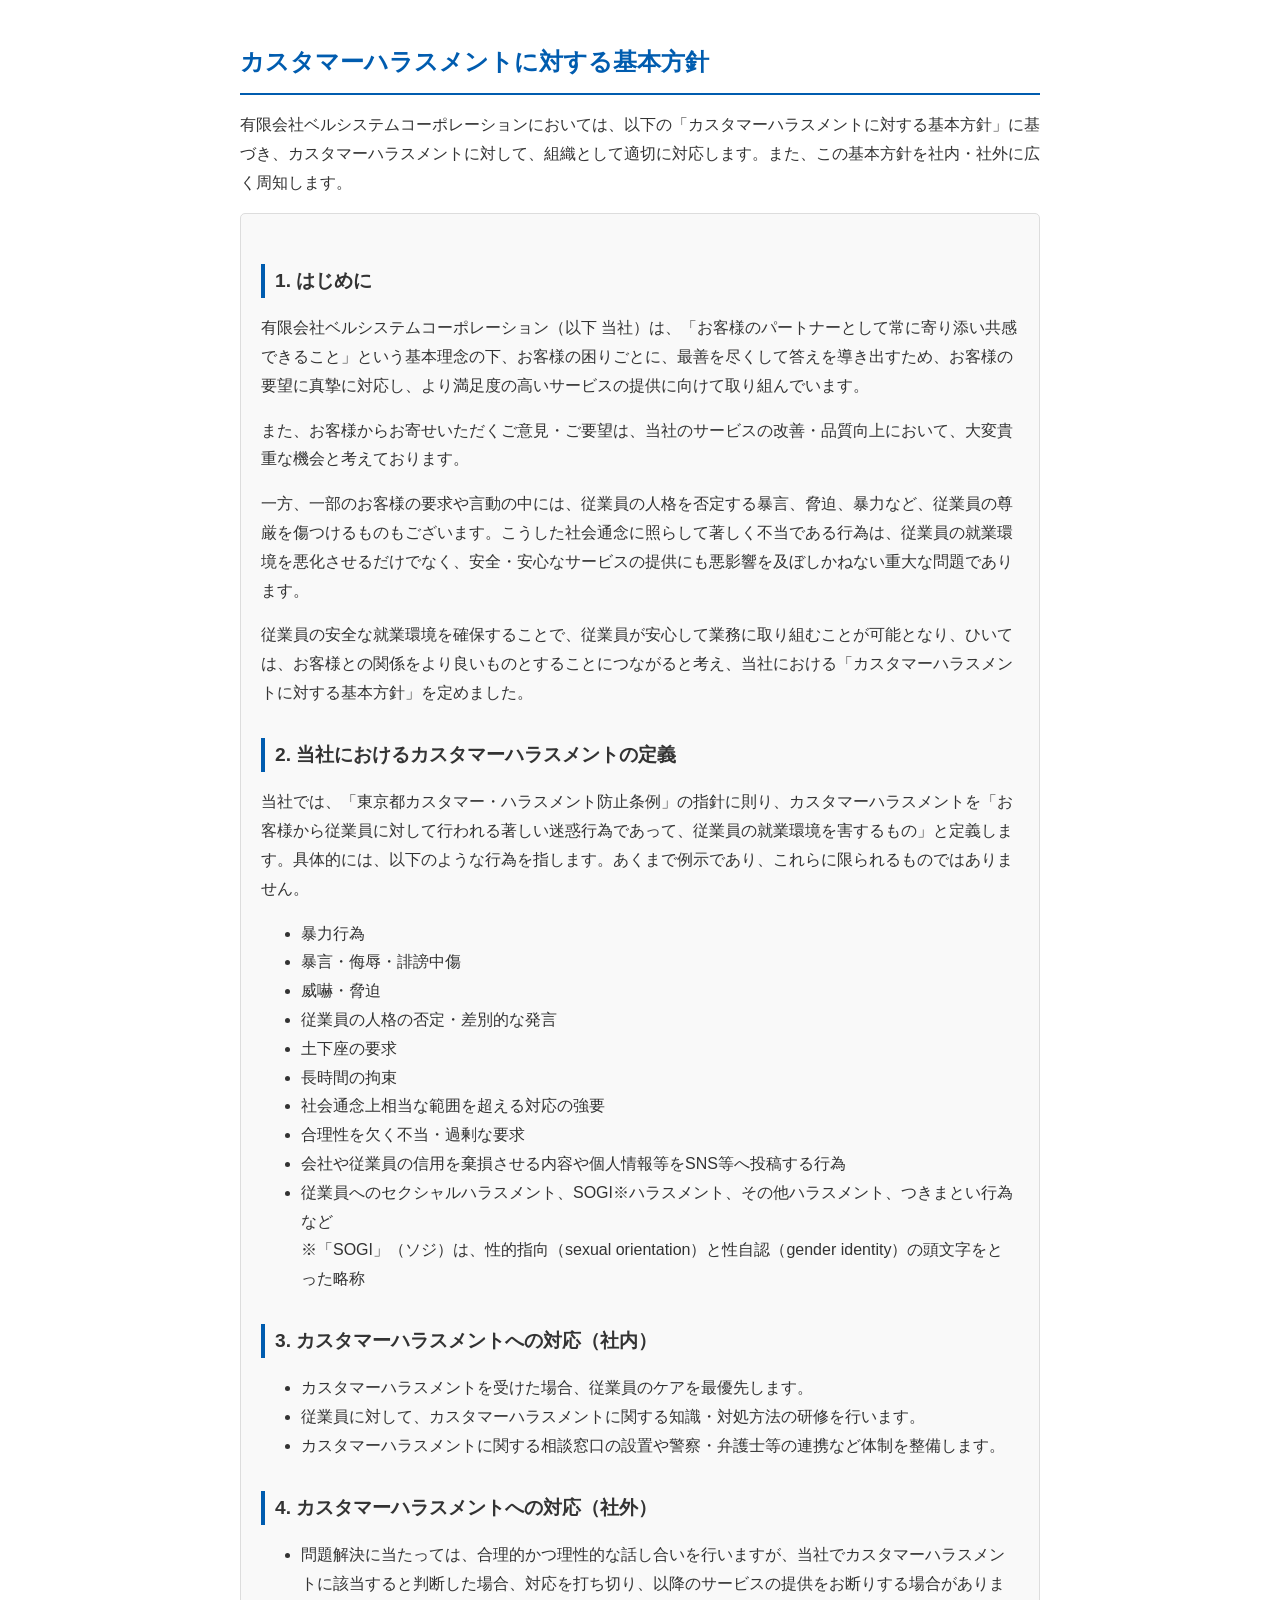
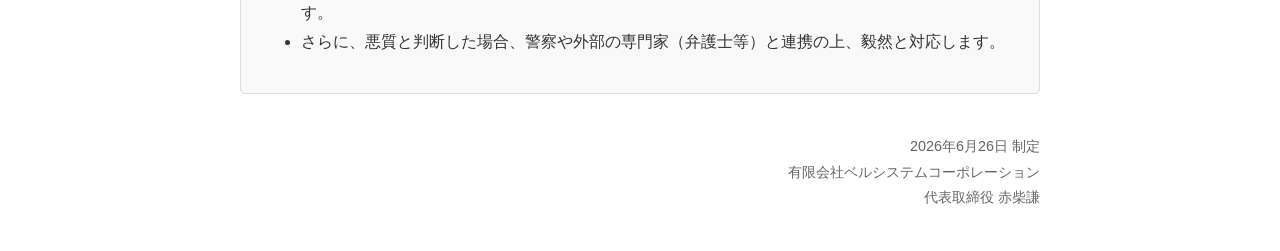
<file: customer-harassment-policy.html>
﻿<!DOCTYPE html>
<html lang="ja">
<head>
    <meta charset="UTF-8">
    <meta name="viewport" content="width=device-width, initial-scale=1.0">
    <title>カスタマーハラスメントに対する基本方針｜有限会社ベルシステムコーポレーション</title>
    <style>
        body { font-family: "Helvetica Neue", Arial, "Hiragino Kaku Gothic ProN", "Hiragino Sans", Meiryo, sans-serif; line-height: 1.8; color: #333; max-width: 800px; margin: 40px auto; padding: 0 20px; }
        h1 { border-bottom: 2px solid #005caf; padding-bottom: 10px; font-size: 1.5rem; color: #005caf; }
        h2 { font-size: 1.2rem; margin-top: 30px; border-left: 4px solid #005caf; padding-left: 10px; }
        p { margin-bottom: 15px; }
        .policy-box { background-color: #f9f9f9; border: 1px solid #ddd; padding: 20px; border-radius: 5px; }
        .footer-text { font-size: 0.9rem; color: #666; margin-top: 40px; text-align: right; }
    </style>
</head>
<body>

    <h1>カスタマーハラスメントに対する基本方針</h1>

    <p>有限会社ベルシステムコーポレーションにおいては、以下の「カスタマーハラスメントに対する基本方針」に基づき、カスタマーハラスメントに対して、組織として適切に対応します。また、この基本方針を社内・社外に広く周知します。</p>

    <div class="policy-box">
        <h2>1. はじめに</h2>
        <p>有限会社ベルシステムコーポレーション（以下 当社）は、「お客様のパートナーとして常に寄り添い共感できること」という基本理念の下、お客様の困りごとに、最善を尽くして答えを導き出すため、お客様の要望に真摯に対応し、より満足度の高いサービスの提供に向けて取り組んでいます。</p>
        <p>また、お客様からお寄せいただくご意見・ご要望は、当社のサービスの改善・品質向上において、大変貴重な機会と考えております。</p>
        <p>一方、一部のお客様の要求や言動の中には、従業員の人格を否定する暴言、脅迫、暴力など、従業員の尊厳を傷つけるものもございます。こうした社会通念に照らして著しく不当である行為は、従業員の就業環境を悪化させるだけでなく、安全・安心なサービスの提供にも悪影響を及ぼしかねない重大な問題であります。</p>
        <p>従業員の安全な就業環境を確保することで、従業員が安心して業務に取り組むことが可能となり、ひいては、お客様との関係をより良いものとすることにつながると考え、当社における「カスタマーハラスメントに対する基本方針」を定めました。</p>
        <h2>2. 当社におけるカスタマーハラスメントの定義</h2>
        <p>当社では、「東京都カスタマー・ハラスメント防止条例」の指針に則り、カスタマーハラスメントを「お客様から従業員に対して行われる著しい迷惑行為であって、従業員の就業環境を害するもの」と定義します。具体的には、以下のような行為を指します。あくまで例示であり、これらに限られるものではありません。</p>
        <ul>
            <li>暴力行為</li>
            <li>暴言・侮辱・誹謗中傷</li>
            <li>威嚇・脅迫</li>
            <li>従業員の人格の否定・差別的な発言</li>
            <li>土下座の要求</li>
            <li>長時間の拘束</li>
            <li>社会通念上相当な範囲を超える対応の強要</li>
            <li>合理性を欠く不当・過剰な要求</li>
            <li>会社や従業員の信用を棄損させる内容や個人情報等をSNS等へ投稿する行為</li>
            <li>従業員へのセクシャルハラスメント、SOGI※ハラスメント、その他ハラスメント、つきまとい行為　など<br>
            ※「SOGI」（ソジ）は、性的指向（sexual orientation）と性自認（gender identity）の頭文字をとった略称</li>
        </ul>
        <h2>3. カスタマーハラスメントへの対応（社内）</h2>
         <ul>
            <li>カスタマーハラスメントを受けた場合、従業員のケアを最優先します。</li>
            <li>従業員に対して、カスタマーハラスメントに関する知識・対処方法の研修を行います。</li>
            <li>カスタマーハラスメントに関する相談窓口の設置や警察・弁護士等の連携など体制を整備します。</li>
        </ul>
        <h2>4. カスタマーハラスメントへの対応（社外）</h2>
         <ul>
            <li>問題解決に当たっては、合理的かつ理性的な話し合いを行いますが、当社でカスタマーハラスメントに該当すると判断した場合、対応を打ち切り、以降のサービスの提供をお断りする場合があります。</li>
            <li>さらに、悪質と判断した場合、警察や外部の専門家（弁護士等）と連携の上、毅然と対応します。</li>
         </ul>
    </div>

    <p class="footer-text">
        2026年6月26日 制定<br>
        有限会社ベルシステムコーポレーション<br>
        代表取締役 赤柴謙
    </p>

</body>
</html>
</file>
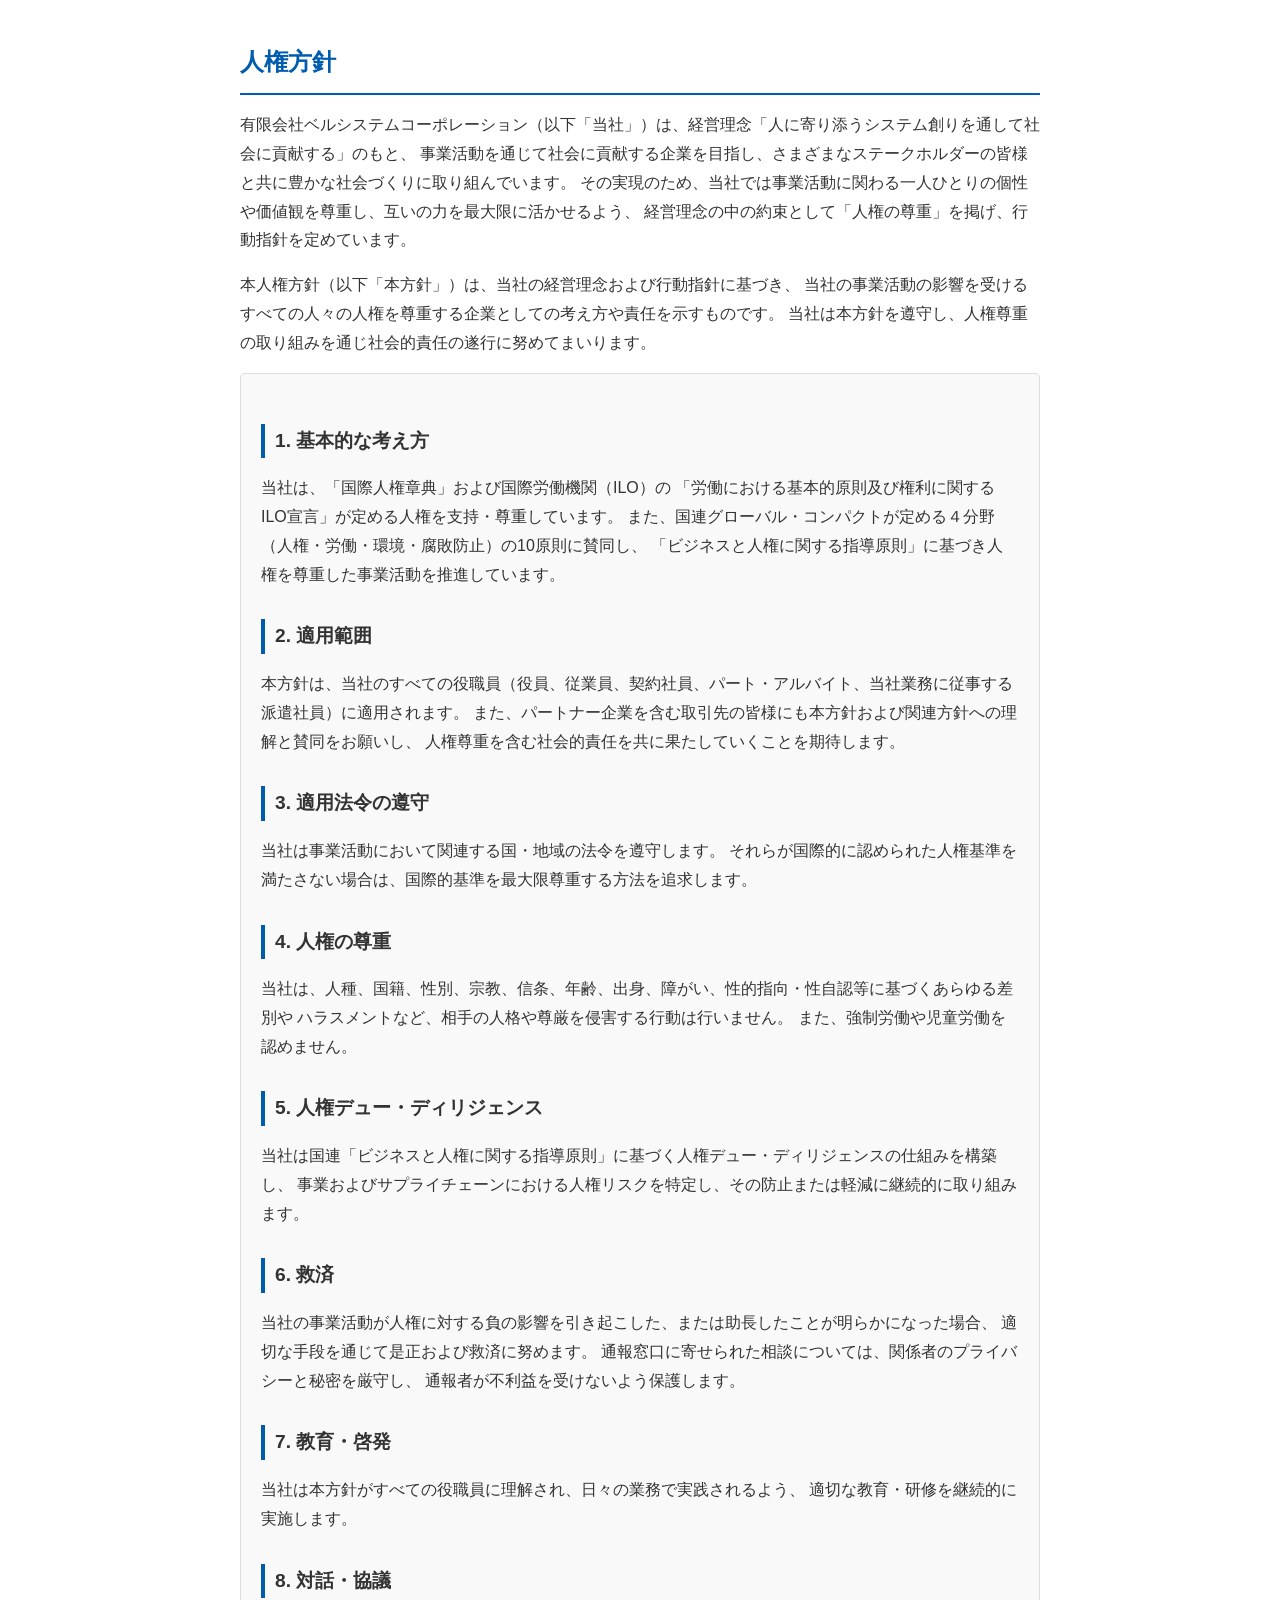
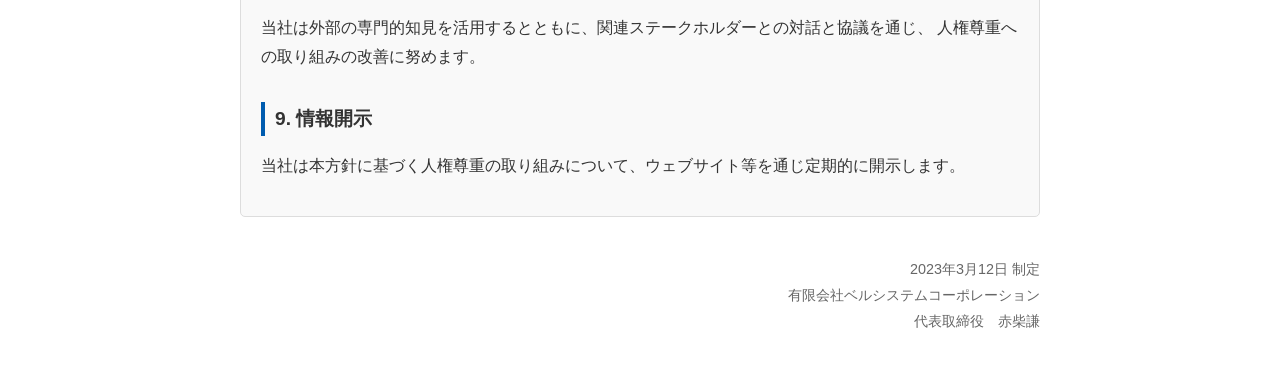
<file: human-rights-policy.html>
<!DOCTYPE html>
<html lang="ja">
<head>
    <meta charset="UTF-8">
    <meta name="viewport" content="width=device-width, initial-scale=1.0">
    <title>人権方針｜有限会社ベルシステムコーポレーション</title>
    <style>
        body { font-family: "Helvetica Neue", Arial, "Hiragino Kaku Gothic ProN", "Hiragino Sans", Meiryo, sans-serif; line-height: 1.8; color: #333; max-width: 800px; margin: 40px auto; padding: 0 20px; }
        h1 { border-bottom: 2px solid #005caf; padding-bottom: 10px; font-size: 1.5rem; color: #005caf; }
        h2 { font-size: 1.2rem; margin-top: 30px; border-left: 4px solid #005caf; padding-left: 10px; }
        p { margin-bottom: 15px; }
        .policy-box { background-color: #f9f9f9; border: 1px solid #ddd; padding: 20px; border-radius: 5px; }
        .footer-text { font-size: 0.9rem; color: #666; margin-top: 40px; text-align: right; }
    </style>
</head>
<body>

    <h1>人権方針</h1>

    <p>
        有限会社ベルシステムコーポレーション（以下「当社」）は、経営理念「人に寄り添うシステム創りを通して社会に貢献する」のもと、
        事業活動を通じて社会に貢献する企業を目指し、さまざまなステークホルダーの皆様と共に豊かな社会づくりに取り組んでいます。
        その実現のため、当社では事業活動に関わる一人ひとりの個性や価値観を尊重し、互いの力を最大限に活かせるよう、
        経営理念の中の約束として「人権の尊重」を掲げ、行動指針を定めています。
    </p>

    <p>
        本人権方針（以下「本方針」）は、当社の経営理念および行動指針に基づき、
        当社の事業活動の影響を受けるすべての人々の人権を尊重する企業としての考え方や責任を示すものです。
        当社は本方針を遵守し、人権尊重の取り組みを通じ社会的責任の遂行に努めてまいります。
    </p>

    <div class="policy-box">

        <h2>1. 基本的な考え方</h2>
        <p>
            当社は、「国際人権章典」および国際労働機関（ILO）の
            「労働における基本的原則及び権利に関するILO宣言」が定める人権を支持・尊重しています。
            また、国連グローバル・コンパクトが定める４分野（人権・労働・環境・腐敗防止）の10原則に賛同し、
            「ビジネスと人権に関する指導原則」に基づき人権を尊重した事業活動を推進しています。
        </p>

        <h2>2. 適用範囲</h2>
        <p>
            本方針は、当社のすべての役職員（役員、従業員、契約社員、パート・アルバイト、当社業務に従事する派遣社員）に適用されます。
            また、パートナー企業を含む取引先の皆様にも本方針および関連方針への理解と賛同をお願いし、
            人権尊重を含む社会的責任を共に果たしていくことを期待します。
        </p>

        <h2>3. 適用法令の遵守</h2>
        <p>
            当社は事業活動において関連する国・地域の法令を遵守します。
            それらが国際的に認められた人権基準を満たさない場合は、国際的基準を最大限尊重する方法を追求します。
        </p>

        <h2>4. 人権の尊重</h2>
        <p>
            当社は、人種、国籍、性別、宗教、信条、年齢、出身、障がい、性的指向・性自認等に基づくあらゆる差別や
            ハラスメントなど、相手の人格や尊厳を侵害する行動は行いません。
            また、強制労働や児童労働を認めません。
        </p>

        <h2>5. 人権デュー・ディリジェンス</h2>
        <p>
            当社は国連「ビジネスと人権に関する指導原則」に基づく人権デュー・ディリジェンスの仕組みを構築し、
            事業およびサプライチェーンにおける人権リスクを特定し、その防止または軽減に継続的に取り組みます。
        </p>

        <h2>6. 救済</h2>
        <p>
            当社の事業活動が人権に対する負の影響を引き起こした、または助長したことが明らかになった場合、
            適切な手段を通じて是正および救済に努めます。
            通報窓口に寄せられた相談については、関係者のプライバシーと秘密を厳守し、
            通報者が不利益を受けないよう保護します。
        </p>

        <h2>7. 教育・啓発</h2>
        <p>
            当社は本方針がすべての役職員に理解され、日々の業務で実践されるよう、
            適切な教育・研修を継続的に実施します。
        </p>

        <h2>8. 対話・協議</h2>
        <p>
            当社は外部の専門的知見を活用するとともに、関連ステークホルダーとの対話と協議を通じ、
            人権尊重への取り組みの改善に努めます。
        </p>

        <h2>9. 情報開示</h2>
        <p>
            当社は本方針に基づく人権尊重の取り組みについて、ウェブサイト等を通じ定期的に開示します。
        </p>

    </div>

    <p class="footer-text">
        2023年3月12日 制定<br>
        有限会社ベルシステムコーポレーション<br>
        代表取締役　赤柴謙
    </p>

</body>
</html>
</file>
